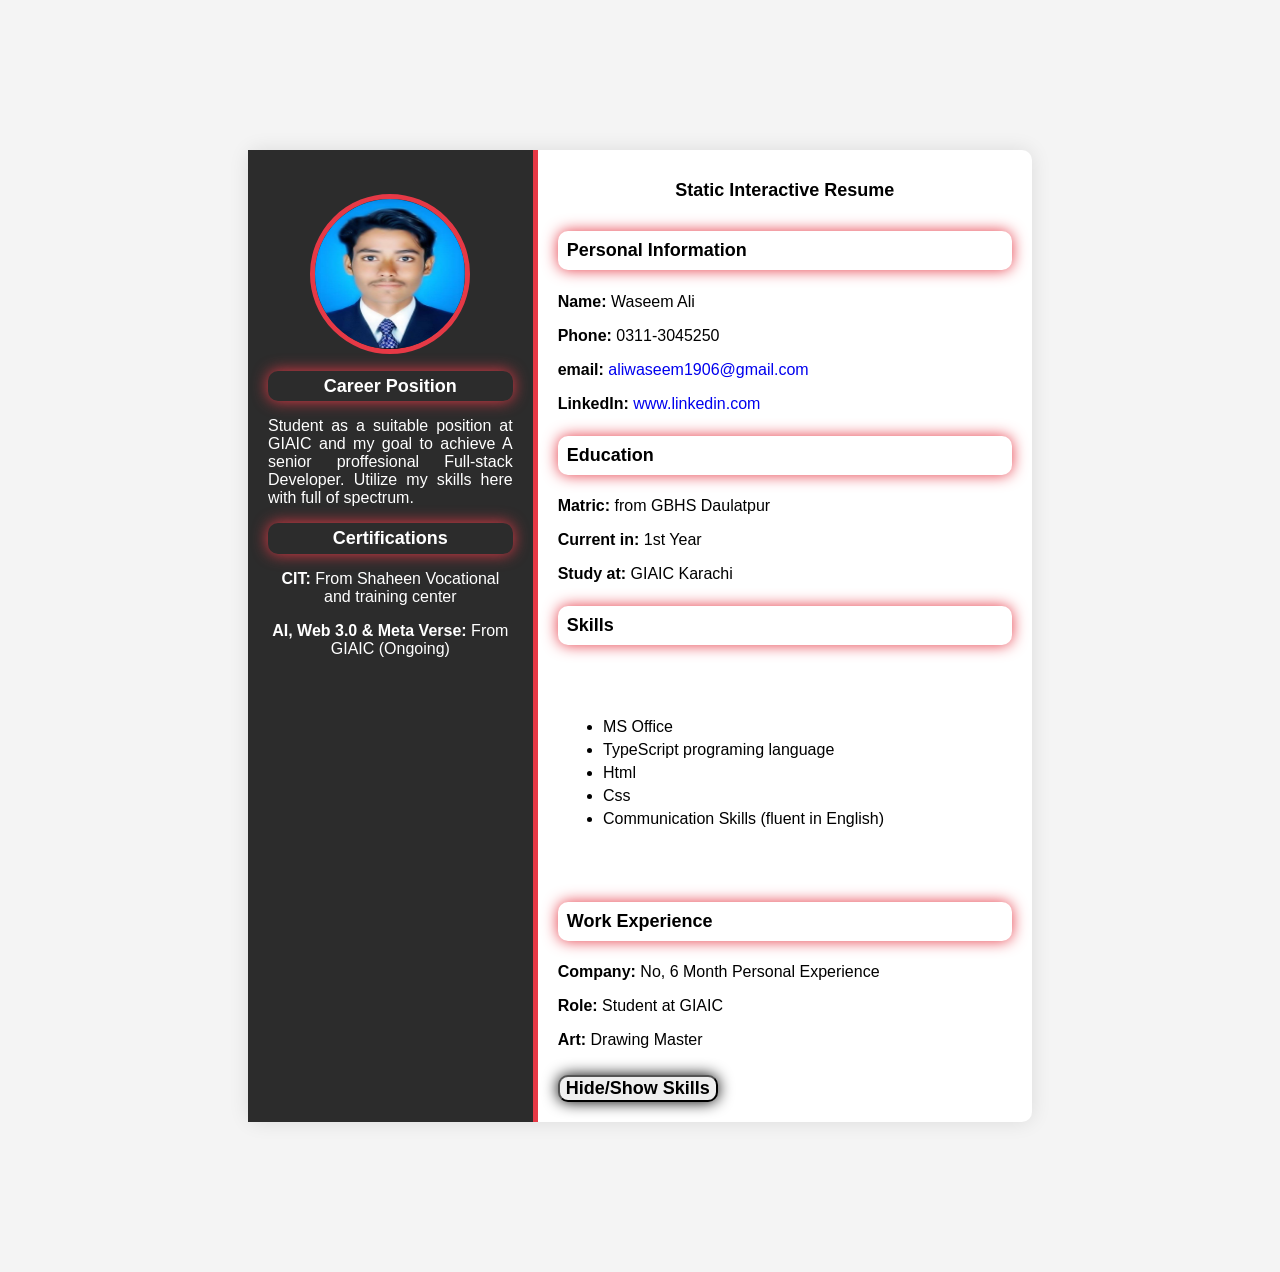
<file: Hackathon-milestones/Milestone-1/index.html>
<!DOCTYPE html>
<html lang="en">
<head>
    <meta charset="UTF-8">
    <meta name="viewport" content="width=device-width, initial-scale=1.0">
    <title>Static Interactive Resume</title>
    <link rel="stylesheet" href="style.css">
</head>
<body>
    <div class="resume-container">
    <!-- left-section -->
     <div class="left-section">
        <img src="profile.jpg" alt="Profile Picture" class="profile-picture">
        <section id="objective">
        <h3 style="color: white;">Career Position</h3>
        <p style="text-align: justify; hyphens: auto;">Student as a suitable position at GIAIC and my goal to achieve A senior proffesional Full-stack Developer. Utilize my skills here with full of spectrum. </p>    
        </section>
        <section id="certification">
            <h3 style="color: white;">Certifications</h3>
            <p><b>CIT:</b> From Shaheen Vocational and training center</p>
            <p><b>AI, Web 3.0 & Meta Verse:</b> From GIAIC (Ongoing)</p>
        </section>
        </div>
        <!-- Right section -->
         <div class="right-section">
            <h1>Static Interactive Resume</h1>
            <!-- Personal Info -->
             <section id="Personal-Info">
                <h3>Personal Information</h3>
                <p><b>Name:</b> Waseem Ali</p>
                <p><b>Phone:</b> 0311-3045250</p>
                <p><b>email:</b> <a style="text-decoration: none;" href="mailto:aliwaseem1906@gmail.com">aliwaseem1906@gmail.com</a></p>
                <p><b>LinkedIn:</b> <a style="text-decoration: none;" href="https://www.linkedin.com/in/waseem-ali-3052612bb?utm_source=share&utm_campaign=share_via&utm_content=profile&utm_medium=android_app" target="_blank">www.linkedin.com</a></p>
             </section>
             <!-- Education Section -->
              <section id="education">
             <h3>Education</h3>
             <p><b>Matric:</b> from GBHS Daulatpur</p>
             <p><b>Current in:</b> 1st Year </p>
             <p><b>Study at:</b> GIAIC Karachi</p>
            </section>
            <!-- Skill Section -->
             <section id="Skill">
             <h3>Skills</h3><ul>
             <li>MS Office</li>
             <li>TypeScript programing language</li>
             <li>Html</li>
             <li>Css</li>
             <li>Communication Skills (fluent in English)</li></ul>
             </section>
             <!-- work experience -->
              <section id="Work-Experience">
              <h3>Work Experience</h3>
              <p><b>Company:</b> No, 6 Month Personal Experience</p>
              <p><b>Role:</b> Student at GIAIC</p>
              <p><b>Art:</b> Drawing Master </p>
            </section>
            <!-- Button to toggle Skills Section -->
             <button id="toggle-skills"><b>Hide/Show Skills</b></button>
         </div>

     </div>
     <script src="script.js"></script>
</body>
</html>
</file>
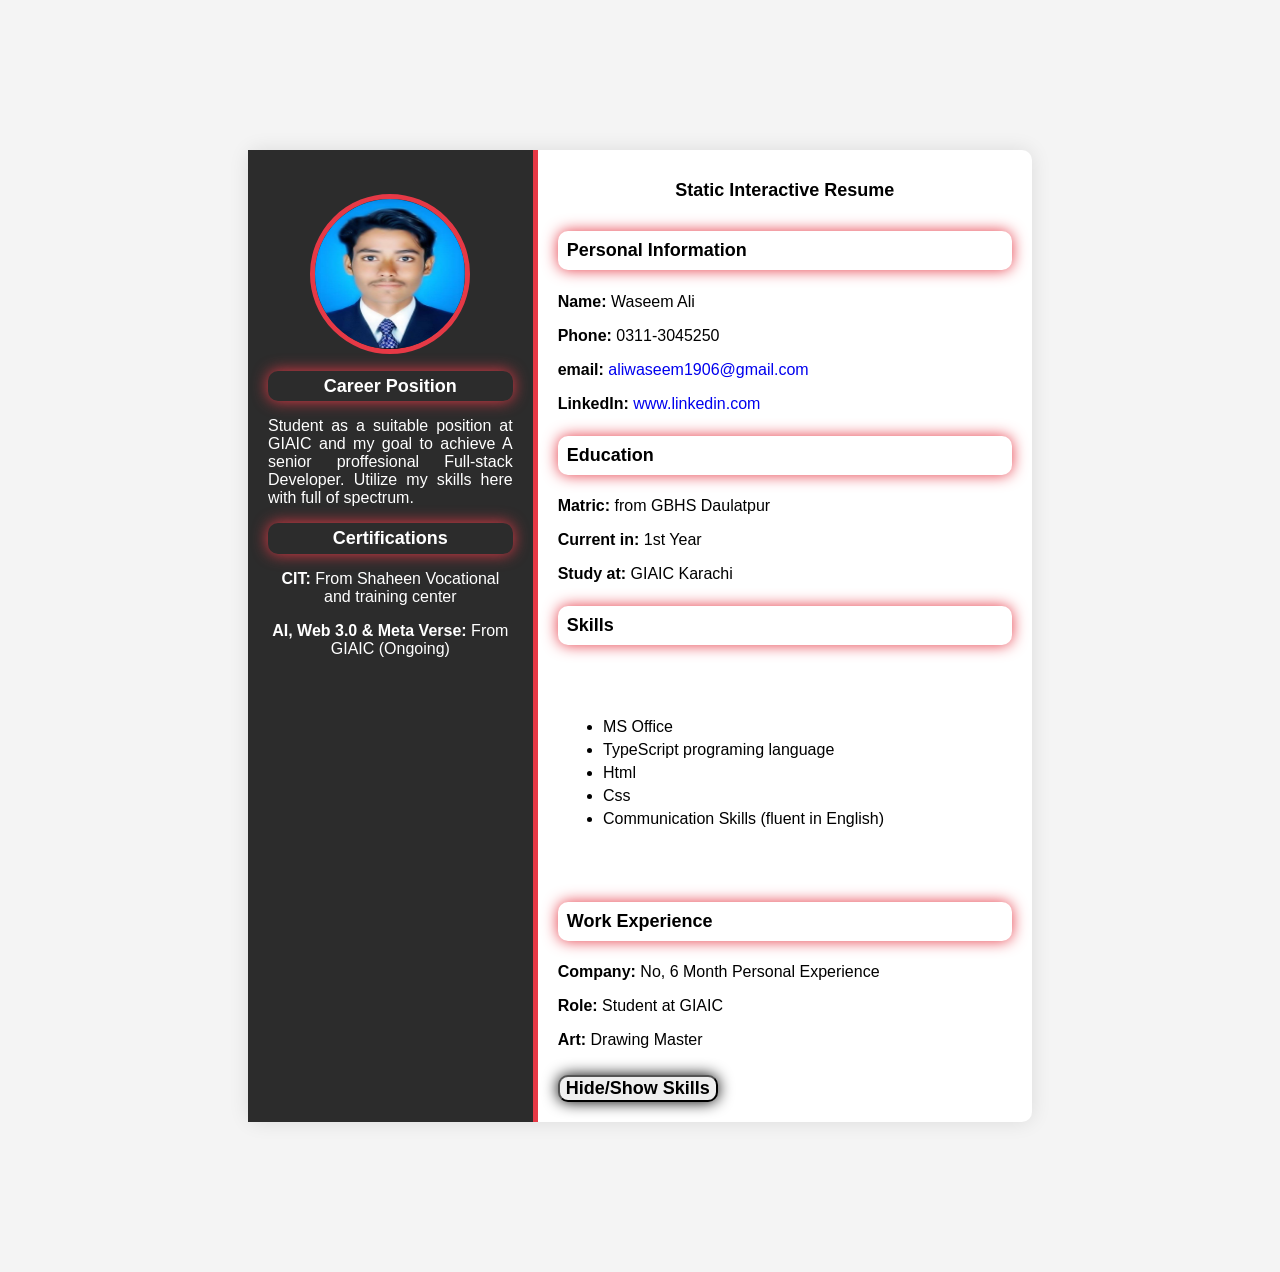
<file: Hackathon-milestones/Milestone-2/index.html>
<!DOCTYPE html>
<html lang="en">
<head>
    <meta charset="UTF-8">
    <meta name="viewport" content="width=device-width, initial-scale=1.0">
    <title>Static Interactive Resume</title>
    <link rel="stylesheet" href="style.css">
</head>
<body>
    <div class="resume-container">
    <!-- left-section -->
     <div class="left-section">
        <img src="profile.jpg" alt="Profile Picture" class="profile-picture">
        <section id="objective">
        <h3 style="color: white;">Career Position</h3>
        <p style="text-align: justify; hyphens: auto;">Student as a suitable position at GIAIC and my goal to achieve A senior proffesional Full-stack Developer. Utilize my skills here with full of spectrum. </p>    
        </section>
        <section id="certification">
            <h3 style="color: white;">Certifications</h3>
            <p><b>CIT:</b> From Shaheen Vocational and training center</p>
            <p><b>AI, Web 3.0 & Meta Verse:</b> From GIAIC (Ongoing)</p>
        </section>
        </div>
        <!-- Right section -->
         <div class="right-section">
            <h1>Static Interactive Resume</h1>
            <!-- Personal Info -->
             <section id="Personal-Info">
                <h3>Personal Information</h3>
                <p><b>Name:</b> Waseem Ali</p>
                <p><b>Phone:</b> 0311-3045250</p>
                <p><b>email:</b> <a style="text-decoration: none;" href="mailto:aliwaseem1906@gmail.com">aliwaseem1906@gmail.com</a></p>
                <p><b>LinkedIn:</b> <a style="text-decoration: none;" href="https://www.linkedin.com/in/waseem ali" target="_blank">www.linkedin.com</a></p>
             </section>
             <!-- Education Section -->
              <section id="education">
             <h3>Education</h3>
             <p><b>Matric:</b> from GBHS Daulatpur</p>
             <p><b>Current in:</b> 1st Year </p>
             <p><b>Study at:</b> GIAIC Karachi</p>
            </section>
            <!-- Skill Section -->
             <section id="Skill">
             <h3>Skills</h3><ul>
             <li>MS Office</li>
             <li>TypeScript programing language</li>
             <li>Html</li>
             <li>Css</li>
             <li>Communication Skills (fluent in English)</li></ul>
             </section>
             <!-- work experience -->
              <section id="Work-Experience">
              <h3>Work Experience</h3>
              <p><b>Company:</b> No, 6 Month Personal Experience</p>
              <p><b>Role:</b> Student at GIAIC</p>
              <p><b>Art:</b> Drawing Master </p>
            </section>
            <!-- Button to toggle Skills Section -->
             <button id="toggle-skills"><b>Hide/Show Skills</b></button>
         </div>

     </div>
     <script src="script.js"></script>
</body>
</html>
</file>
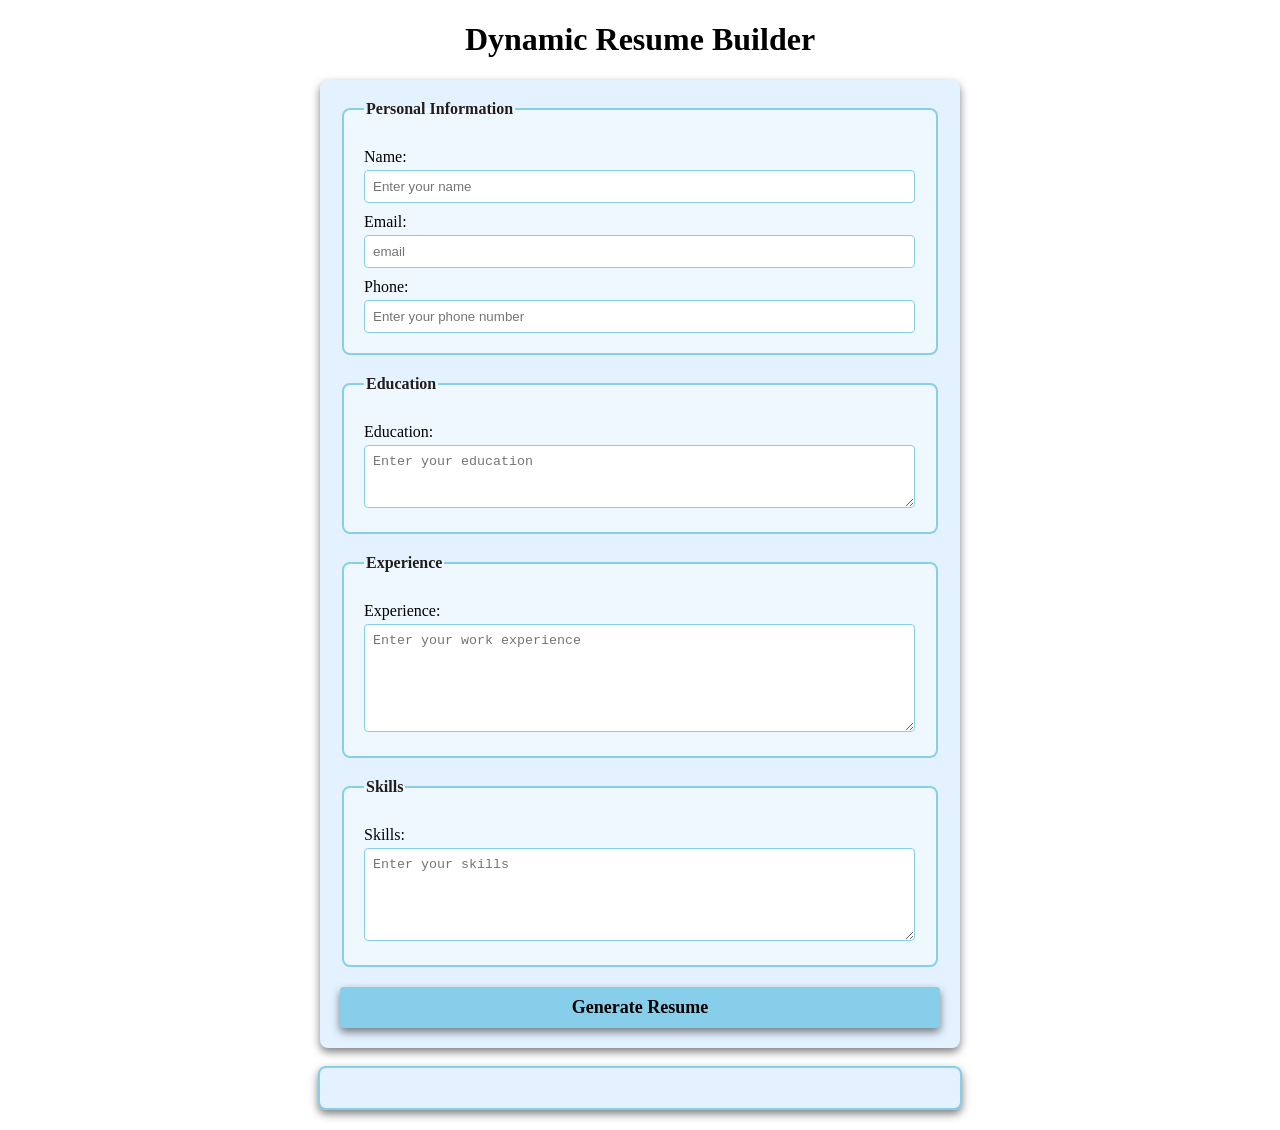
<file: Hackathon-milestones/Milestone-3/index.html>
<!DOCTYPE html>
<html lang="en">
<head>
    <meta charset="UTF-8">
    <meta name="viewport" content="width=device-width, initial-scale=1.0">
    <title>Dynamic Resume Builder</title>
    <link rel="stylesheet" href="style.css">
</head>
<body>
    <h1>Dynamic Resume Builder</h1>
    <form id="resume-form">
    <fieldset>
        <legend>Personal Information</legend>
        <label for="name">Name:</label>
        <input type="text" id="name" placeholder="Enter your name" required>

        <label for="email">Email:</label>
        <input type="email" id="email" placeholder="email" required>

        <label for="phone">Phone:</label>
        <input type="tel" id="phone" placeholder="Enter your phone number" required>
    </fieldset>

    <fieldset>
        <legend>Education</legend>
        <label for="education">Education:</label>
        <textarea id="education" placeholder="Enter your education" rows="3" required></textarea>
    </fieldset>

    <fieldset>
        <legend>Experience</legend>
        <label for="experience">Experience:</label>
        <textarea id="experience" placeholder="Enter your work experience" rows="6" required></textarea>
    </fieldset>

    <fieldset>
        <legend>Skills</legend>
        <label for="skills">Skills:</label>
        <textarea id="skills" placeholder="Enter your skills" rows="5" required></textarea>
    </fieldset>

    <button type="submit"><b>Generate Resume</b></button>
    </form>
    <br>
    <!-- Dynamic Resume -->
    <div id="resume-display">
        <!-- Resume will be generated below -->
    </div>
    <script src="script.js"></script>
</body>
</html>
</file>
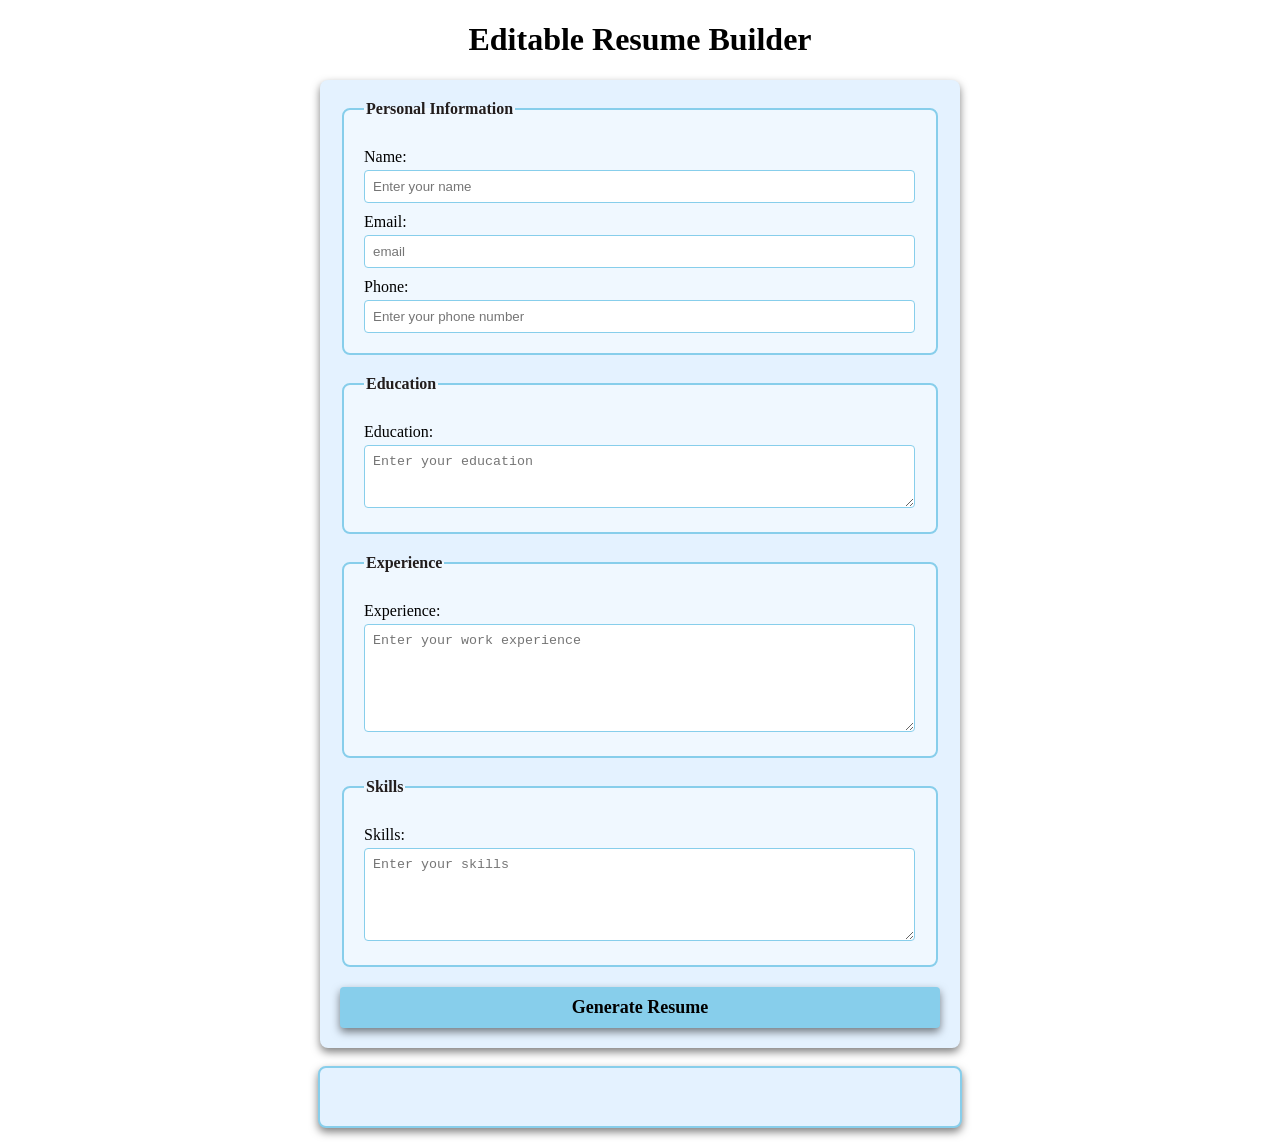
<file: Hackathon-milestones/Milestone-4/index.html>
<!DOCTYPE html>
<html lang="en">
<head>
    <meta charset="UTF-8">
    <meta name="viewport" content="width=device-width, initial-scale=1.0">
    <title>Editable Resume Builder</title>
    <link rel="stylesheet" href="style.css">
</head>
<body>
    <h1>Editable Resume Builder</h1>
    <form id="resume-form">
    <fieldset>
        <legend>Personal Information</legend>
        <label for="name">Name:</label>
        <input type="text" id="name" placeholder="Enter your name" required>

        <label for="email">Email:</label>
        <input type="email" id="email" placeholder="email" required>

        <label for="phone">Phone:</label>
        <input type="tel" id="phone" placeholder="Enter your phone number" required>
    </fieldset>

    <fieldset>
        <legend>Education</legend>
        <label for="education">Education:</label>
        <textarea id="education" placeholder="Enter your education" rows="3" required></textarea>
    </fieldset>

    <fieldset>
        <legend>Experience</legend>
        <label for="experience">Experience:</label>
        <textarea id="experience" placeholder="Enter your work experience" rows="6" required></textarea>
    </fieldset>

    <fieldset>
        <legend>Skills</legend>
        <label for="skills">Skills:</label>
        <textarea id="skills" placeholder="Enter your skills" rows="5" required></textarea>
    </fieldset>

    <button type="submit"><b>Generate Resume</b></button>
    </form>
    <br>
    <!-- Dynamic and Editable Resume -->
    <div id="resume-display" contenteditable="true">
        <!-- Resume will be generated below -->
    </div>
    <script src="script.js"></script>
</body>
</html>
</file>
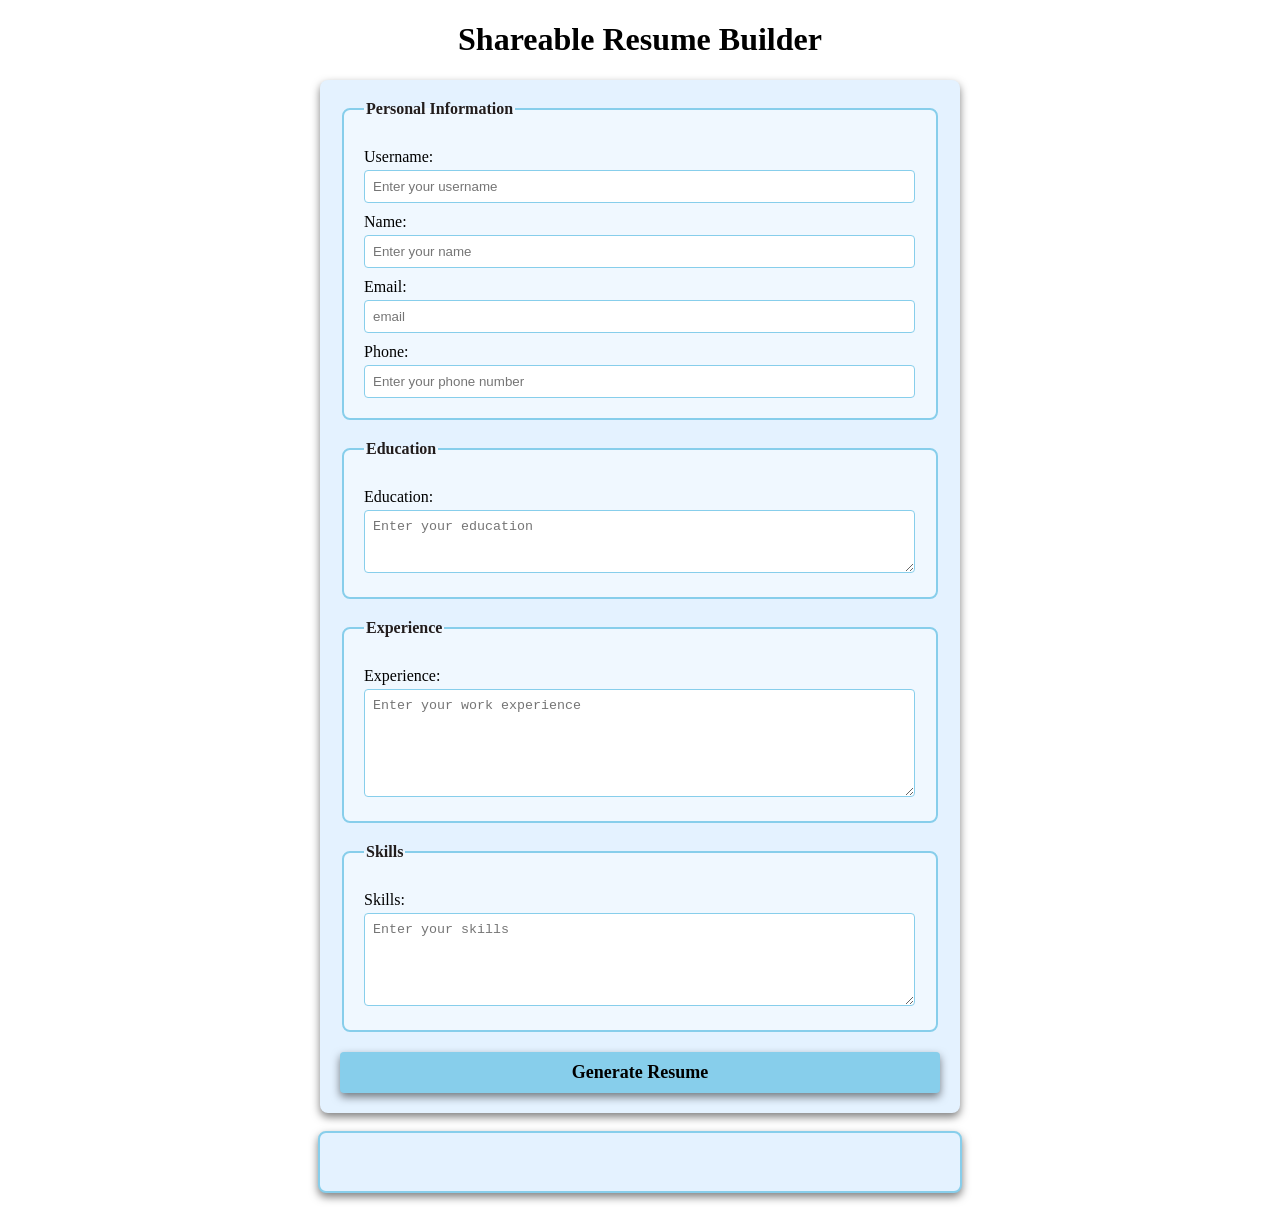
<file: Hackathon-milestones/Milestone-5/index.html>
<!DOCTYPE html>
<html lang="en">
<head>
    <meta charset="UTF-8">
    <meta name="viewport" content="width=device-width, initial-scale=1.0">
    <title>Shareable Resume Builder</title>
    <link rel="stylesheet" href="style.css">
</head>
<body>
    <h1>Shareable Resume Builder</h1>
    <form id="resume-form">
    <fieldset>
        <legend>Personal Information</legend>

        <label for="username">Username:</label>
        <input type="text" id="username" placeholder="Enter your username" required>

        <label for="name">Name:</label>
        <input type="text" id="name" placeholder="Enter your name" required>

        <label for="email">Email:</label>
        <input type="email" id="email" placeholder="email" required>

        <label for="phone">Phone:</label>
        <input type="tel" id="phone" placeholder="Enter your phone number" required>
    </fieldset>

    <fieldset>
        <legend>Education</legend>
        <label for="education">Education:</label>
        <textarea id="education" placeholder="Enter your education" rows="3" required></textarea>
    </fieldset>

    <fieldset>
        <legend>Experience</legend>
        <label for="experience">Experience:</label>
        <textarea id="experience" placeholder="Enter your work experience" rows="6" required></textarea>
    </fieldset>

    <fieldset>
        <legend>Skills</legend>
        <label for="skills">Skills:</label>
        <textarea id="skills" placeholder="Enter your skills" rows="5" required></textarea>
    </fieldset>

    <button type="submit"><b>Generate Resume</b></button>
    </form>

    <br>
    
    <!-- Dynamic and Editable Resume -->
    <div id="resume-display" contenteditable="true">
        <!-- Resume will be generated below -->
    </div>

    <!-- section for shareable link and download option -->
     <div id="shareable-link-container" style="display: none; margin-left:280px; margin-right: 280px;">
        <h2>Shareable link</h2>
        <p>Here is your unique link to view or editable resume:</p>
        <a href="#" id="shareable-link" target="_blank"></a>
        <br>
        <button id="download-pdf"><b>Download as PDF</b></button>
     </div>
    <script src="script.js"></script>
</body>
</html>
</file>
<file: Hackathon-milestones/Milestone-1/style.css>
body {
    font-family: Arial, sans-serif;
    background-color: #f4f4f4;
    margin: 0;
    padding: 150px;
}

.resume-container {
    display: flex;
    background-color: white;
    width: 80%;
    margin: 0 auto;
    border-radius: 10px;
    box-shadow: 0 0 20px rgba(0, 0, 0, 0.1);
}

.left-section{
    background-color: #2c2c2c;
    color: white;
    padding: 20px;
    width: 35%;
    text-align: center;
    border-right: 5px solid #e63946;
}

.profile-picture {
    width: 150px;
    height: 150px;
    margin-top: 10%;
    border-radius: 50%;
    border: 5px solid #e63946;
}

h1 {
    font-size: 18px;
    margin: 10px 0;
    margin-bottom: 30px;
    text-align: center;
}

h3 {
    font-size: 18px;
    padding: 2%;
    margin: 20px 0 10px;
    color: black;
    border-radius: 10px;
    box-shadow: 0 0 15px #e63946;
    margin-top: 5%;
    margin-bottom: 5%;
}

ul {
    list-style-type: fill round;
    padding: 10%;
    margin: 10px 0;
}

ul li {
    margin: 5px 0;
}

.right-section {
    padding: 20px;
    width: 65%;
}

button {
    font-family: Arial, sans-serif;
    border-radius: 10px;
    box-shadow: 0 0 15px black;
    cursor: pointer;
    margin-top: 10px;
    font-size: 18px;
}

button:hover {
    background-color: #ff737c;
}

Personal-Info{
    text-decoration: none;
}
</file>
<file: Hackathon-milestones/Milestone-2/style.css>
body {
    font-family: Arial, sans-serif;
    background-color: #f4f4f4;
    margin: 0;
    padding: 150px;
}

.resume-container {
    display: flex;
    background-color: white;
    width: 80%;
    margin: 0 auto;
    border-radius: 10px;
    box-shadow: 0 0 20px rgba(0, 0, 0, 0.1);
}

.left-section{
    background-color: #2c2c2c;
    color: white;
    padding: 20px;
    width: 35%;
    text-align: center;
    border-right: 5px solid #e63946;
}

.profile-picture {
    width: 150px;
    height: 150px;
    margin-top: 10%;
    border-radius: 50%;
    border: 5px solid #e63946;
}

h1 {
    font-size: 18px;
    margin: 10px 0;
    margin-bottom: 30px;
    text-align: center;
}

h3 {
    font-size: 18px;
    padding: 2%;
    margin: 20px 0 10px;
    color: black;
    border-radius: 10px;
    box-shadow: 0 0 15px #e63946;
    margin-top: 5%;
    margin-bottom: 5%;
}

ul {
    list-style-type: fill round;
    padding: 10%;
    margin: 10px 0;
}

ul li {
    margin: 5px 0;
}

.right-section {
    padding: 20px;
    width: 65%;
}

button {
    font-family: Arial, sans-serif;
    border-radius: 10px;
    box-shadow: 0 0 15px black;
    cursor: pointer;
    margin-top: 10px;
    font-size: 18px;
}

button:hover {
    background-color: #ff737c;
}

Personal-Info{
    text-decoration: none;
}
</file>
<file: Hackathon-milestones/Milestone-3/style.css>
/* Styling form and resume sections */

body {
    font-family: 'Times New Roman', Times, serif;
    margin: 20px;
    padding: 0;
    background-color: white;
}

form {
    margin: auto;
    background-color: rgb(228, 242, 255);
    border-radius: 8px;
    box-shadow: 0 4px 8px rgba(0, 0, 0, 0.5);
    padding: 20px;
    max-width: 600px;
}

h1 {
    text-align: center;
    color: black;
}

fieldset {
    border: 2px solid skyblue;
    border-radius: 8px;
    padding: 20px;
    margin-bottom: 20px;
    background-color: aliceblue;
}

legend {
    font-weight: bold;
    text-align: left;
    color: rgb(34, 29, 29);
}

label {
    display: block;
    margin-top: 10px;
    color: black;

}

input,textarea {
    margin-top: 4px;
    padding: 8px;
    width: calc(100% - 1px);
    border: 1px solid skyblue;
    border-radius: 4px;
    box-sizing: border-box;
}

button {
    display: block;
    width: 100%;
    background-color: skyblue;
    color: black;
    border: none;
    border-radius: 4px;
    box-shadow: 0 4px 8px rgba(0, 0, 0, 0.5);
    margin-top: 10px;
    font-size: 18px;
    font-family: 'Times New Roman', Times, serif;
    padding: 10px;
    cursor: pointer;
}

button :hover {
    color: blue;
}

#resume-display {
    max-width: 600px;
    margin: auto;
    padding: 20px;
    border: 2px solid skyblue;
    border-radius: 8px;
    background-color: rgb(228, 242, 255);
    box-shadow: 0 4px 8px rgba(0, 0, 0, 0.5);
}

#resume-display h2 {
    color: black;
}
</file>
<file: Hackathon-milestones/Milestone-4/style.css>
/* Styling form and resume sections */

body {
    font-family: 'Times New Roman', Times, serif;
    margin: 20px;
    padding: 0;
    background-color: white;
}

form {
    margin: auto;
    background-color: rgb(228, 242, 255);
    border-radius: 8px;
    box-shadow: 0 4px 8px rgba(0, 0, 0, 0.5);
    padding: 20px;
    max-width: 600px;
}

h1 {
    text-align: center;
    color: black;
}

fieldset {
    border: 2px solid skyblue;
    border-radius: 8px;
    padding: 20px;
    margin-bottom: 20px;
    background-color: aliceblue;
}

legend {
    font-weight: bold;
    text-align: left;
    color: rgb(34, 29, 29);
}

label {
    display: block;
    margin-top: 10px;
    color: black;

}

input,textarea {
    margin-top: 4px;
    padding: 8px;
    width: calc(100% - 1px);
    border: 1px solid skyblue;
    border-radius: 4px;
    box-sizing: border-box;
}

button {
    display: block;
    width: 100%;
    background-color: skyblue;
    color: black;
    border: none;
    border-radius: 4px;
    box-shadow: 0 4px 8px rgba(0, 0, 0, 0.5);
    margin-top: 10px;
    font-size: 18px;
    font-family: 'Times New Roman', Times, serif;
    padding: 10px;
    cursor: pointer;
}

button :hover {
    color: blue;
}

#resume-display {
    max-width: 600px;
    margin: auto;
    padding: 20px;
    border: 2px solid skyblue;
    border-radius: 8px;
    background-color: rgb(228, 242, 255);
    box-shadow: 0 4px 8px rgba(0, 0, 0, 0.5);
    outline: none;
}

#resume-display h2 {
    color: black;
}
</file>
<file: Hackathon-milestones/Milestone-5/style.css>
/* Styling form and resume sections */

body {
    font-family: 'Times New Roman', Times, serif;
    margin: 20px;
    padding: 0;
    background-color: white;
}

form {
    margin: auto;
    background-color: rgb(228, 242, 255);
    border-radius: 8px;
    box-shadow: 0 4px 8px rgba(0, 0, 0, 0.5);
    padding: 20px;
    max-width: 600px;
}

h1 {
    text-align: center;
    color: black;
}

fieldset {
    border: 2px solid skyblue;
    border-radius: 8px;
    padding: 20px;
    margin-bottom: 20px;
    background-color: aliceblue;
}

legend {
    font-weight: bold;
    text-align: left;
    color: rgb(34, 29, 29);
}

label {
    display: block;
    margin-top: 10px;
    color: black;

}

input,textarea {
    margin-top: 4px;
    padding: 8px;
    width: calc(100% - 1px);
    border: 1px solid skyblue;
    border-radius: 4px;
    box-sizing: border-box;
}

button {
    display: block;
    width: 100%;
    background-color: skyblue;
    color: black;
    border: none;
    border-radius: 4px;
    box-shadow: 0 4px 8px rgba(0, 0, 0, 0.5);
    margin-top: 10px;
    font-size: 18px;
    font-family: 'Times New Roman', Times, serif;
    padding: 10px;
    cursor: pointer;
}

button :hover {
    color: blue;
}

#resume-display {
    max-width: 600px;
    margin: auto;
    padding: 20px;
    border: 2px solid skyblue;
    border-radius: 8px;
    background-color: rgb(228, 242, 255);
    box-shadow: 0 4px 8px rgba(0, 0, 0, 0.5);
    outline: none;
}

#resume-display h2 {
    color: black;
}
</file>
